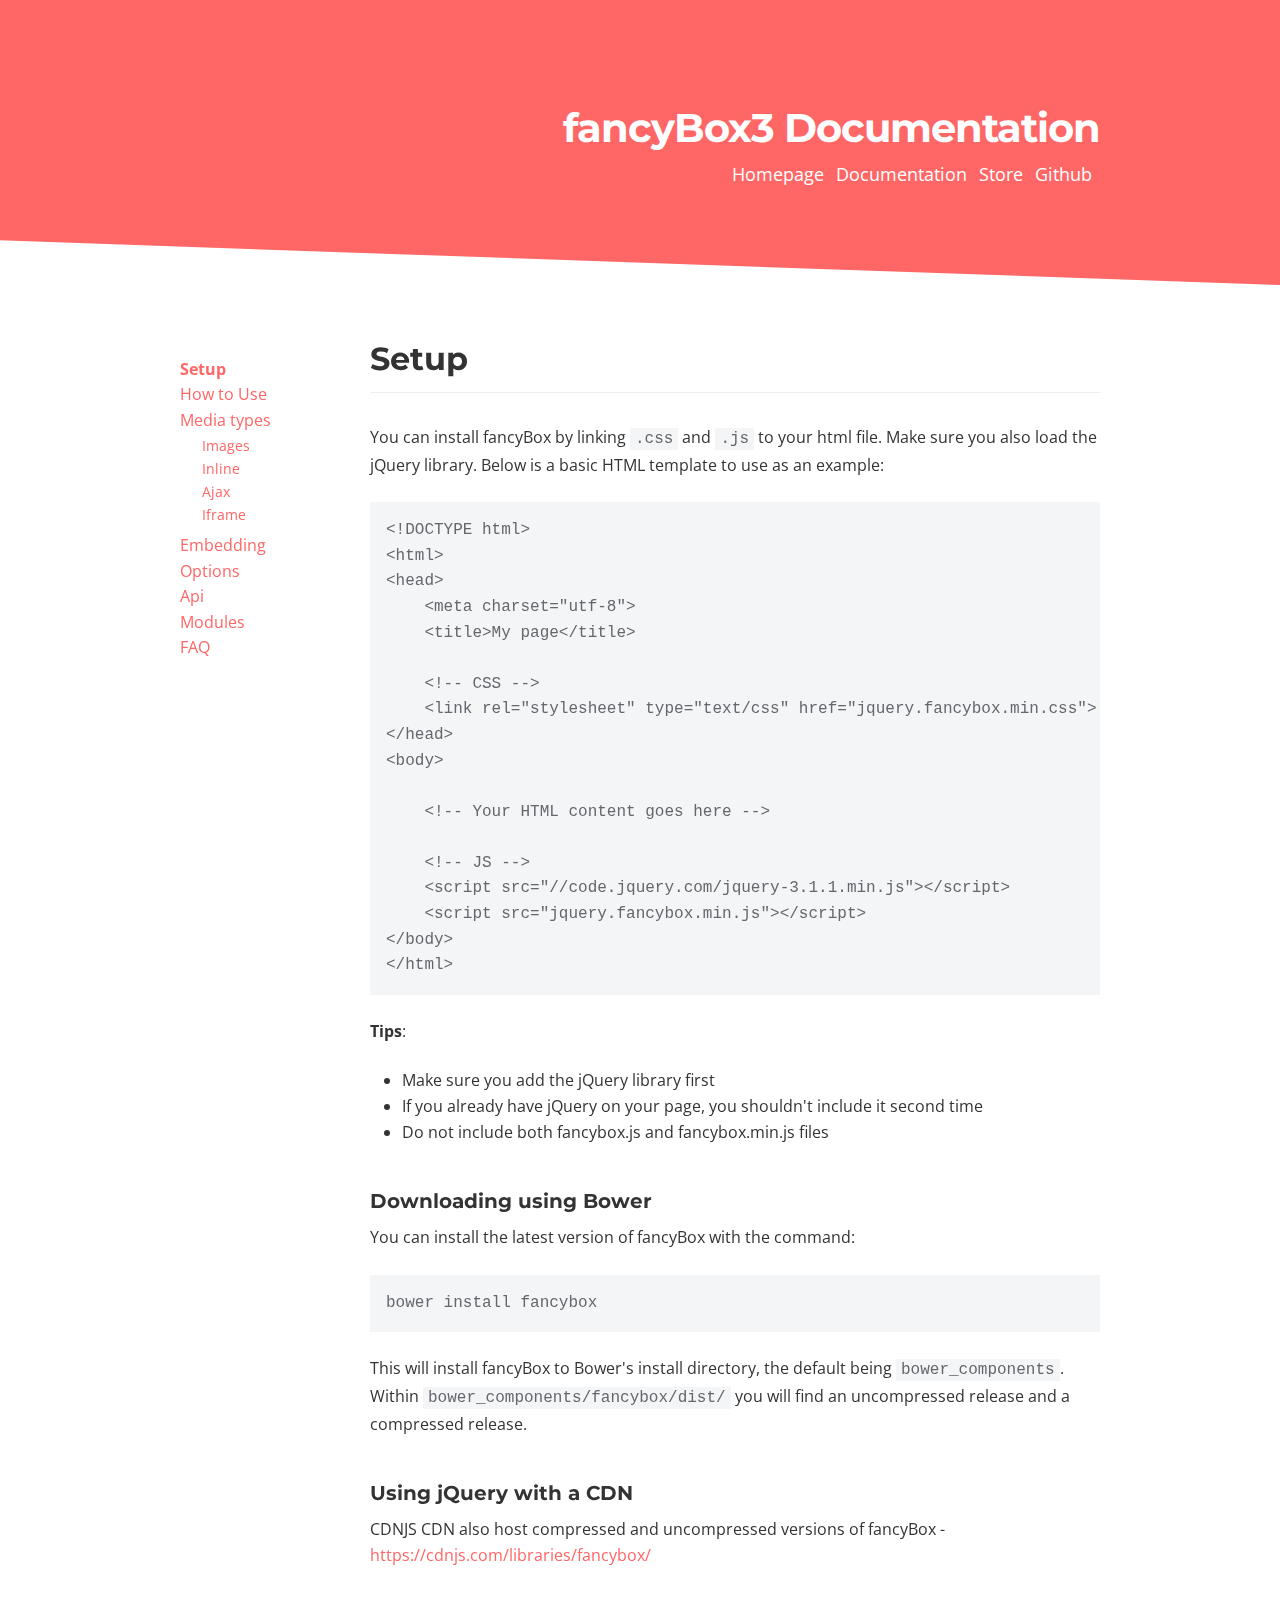
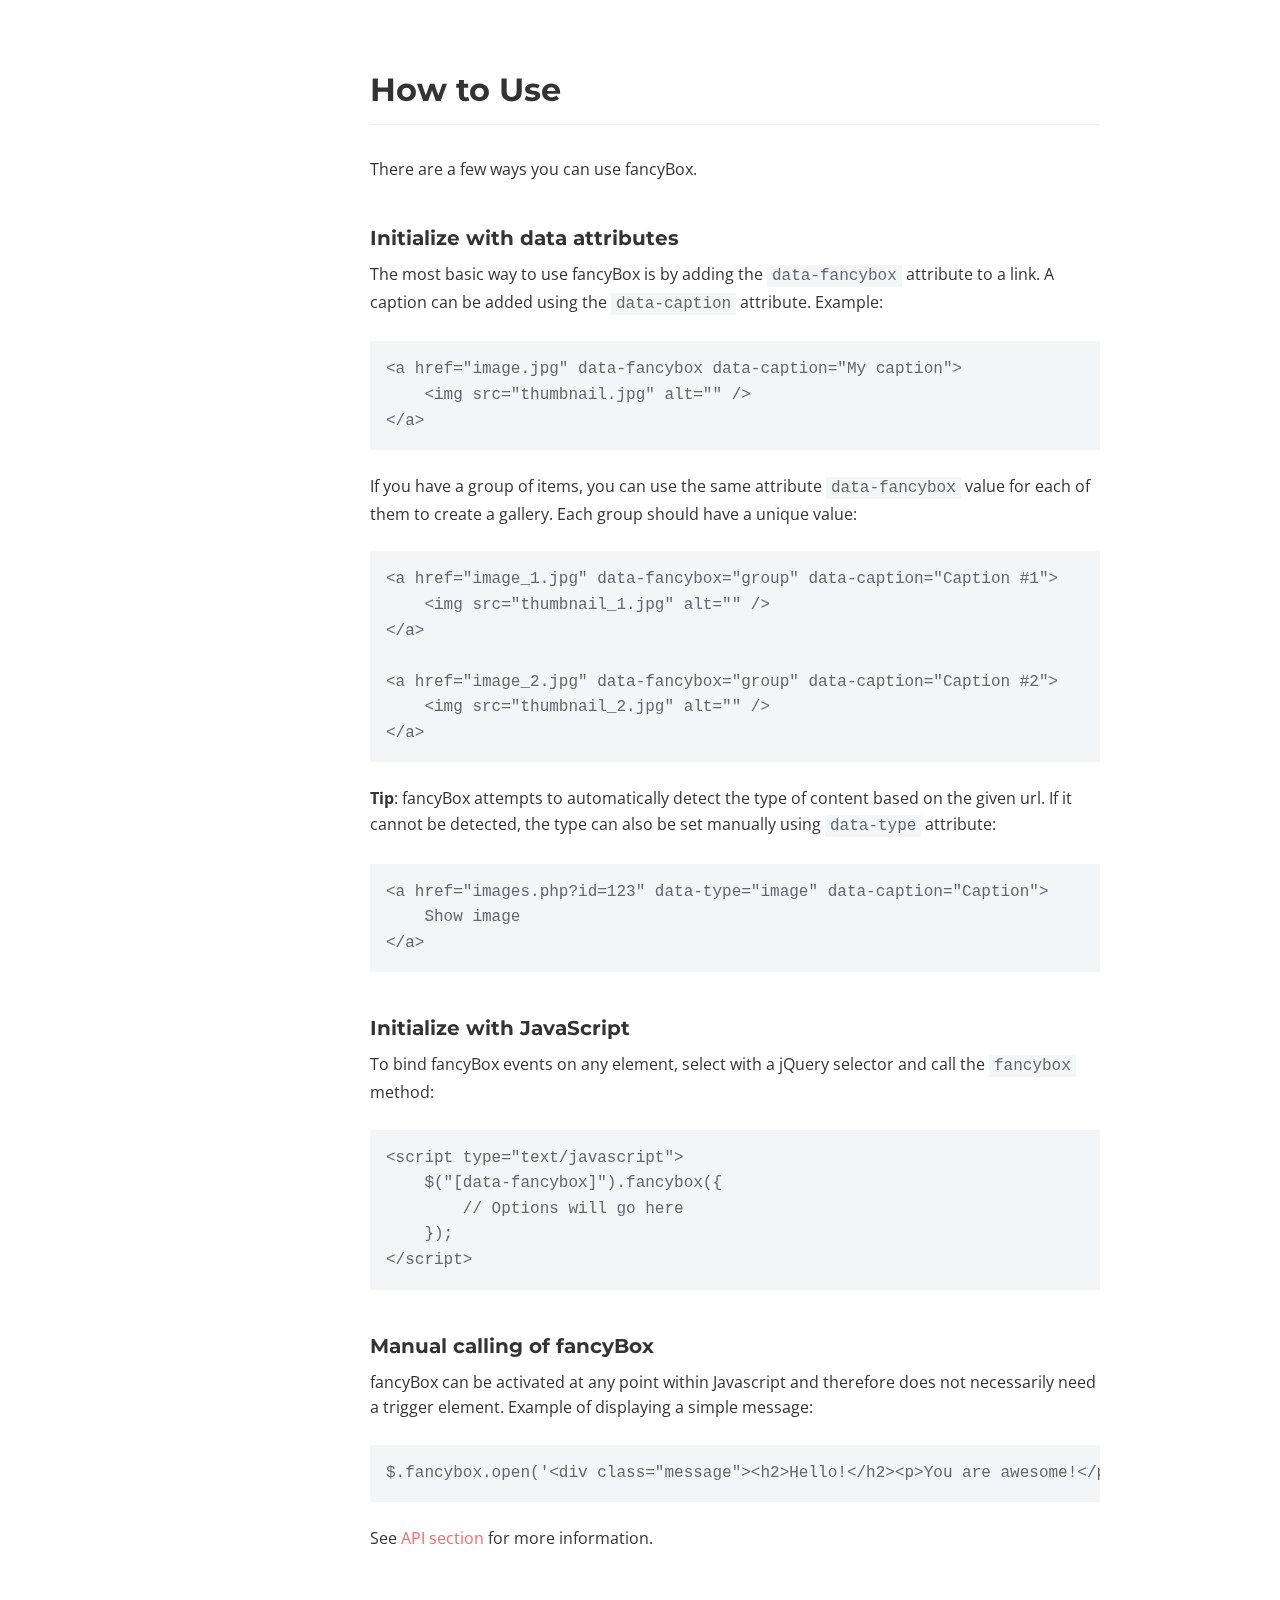
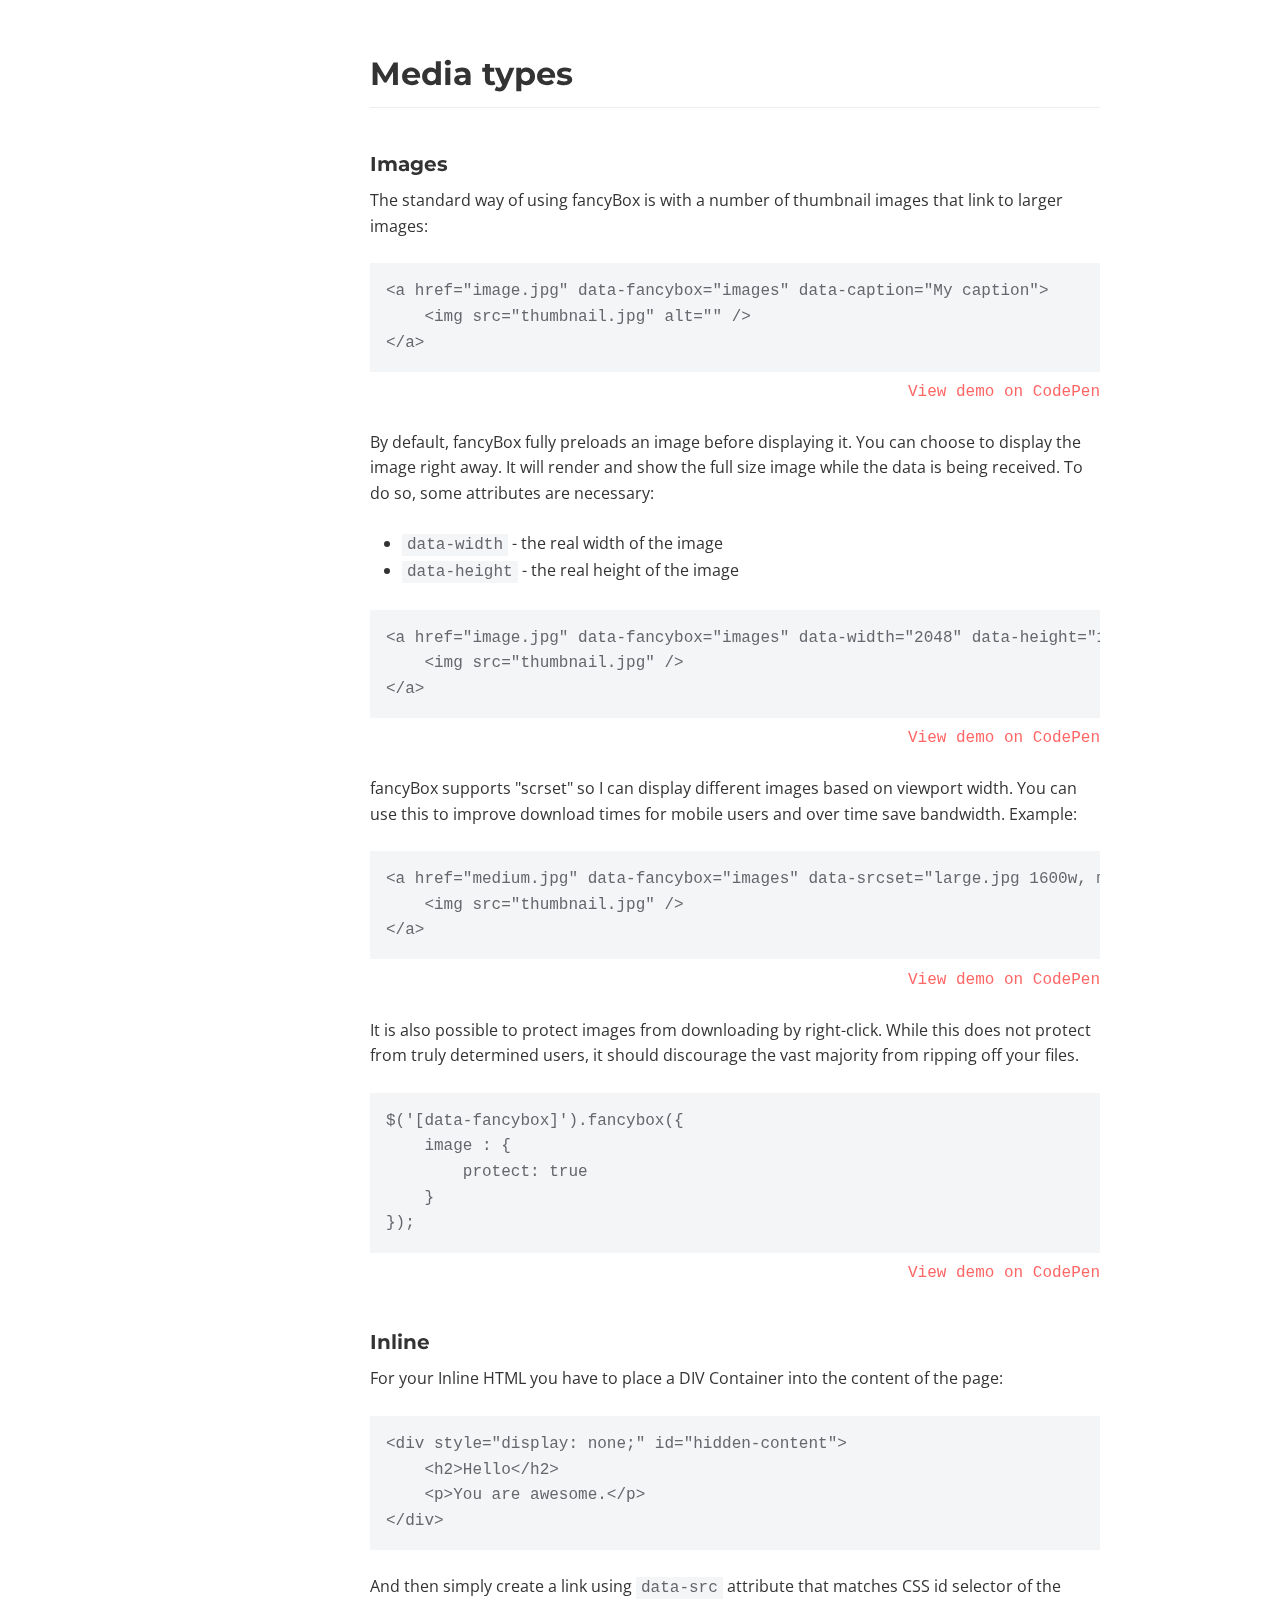
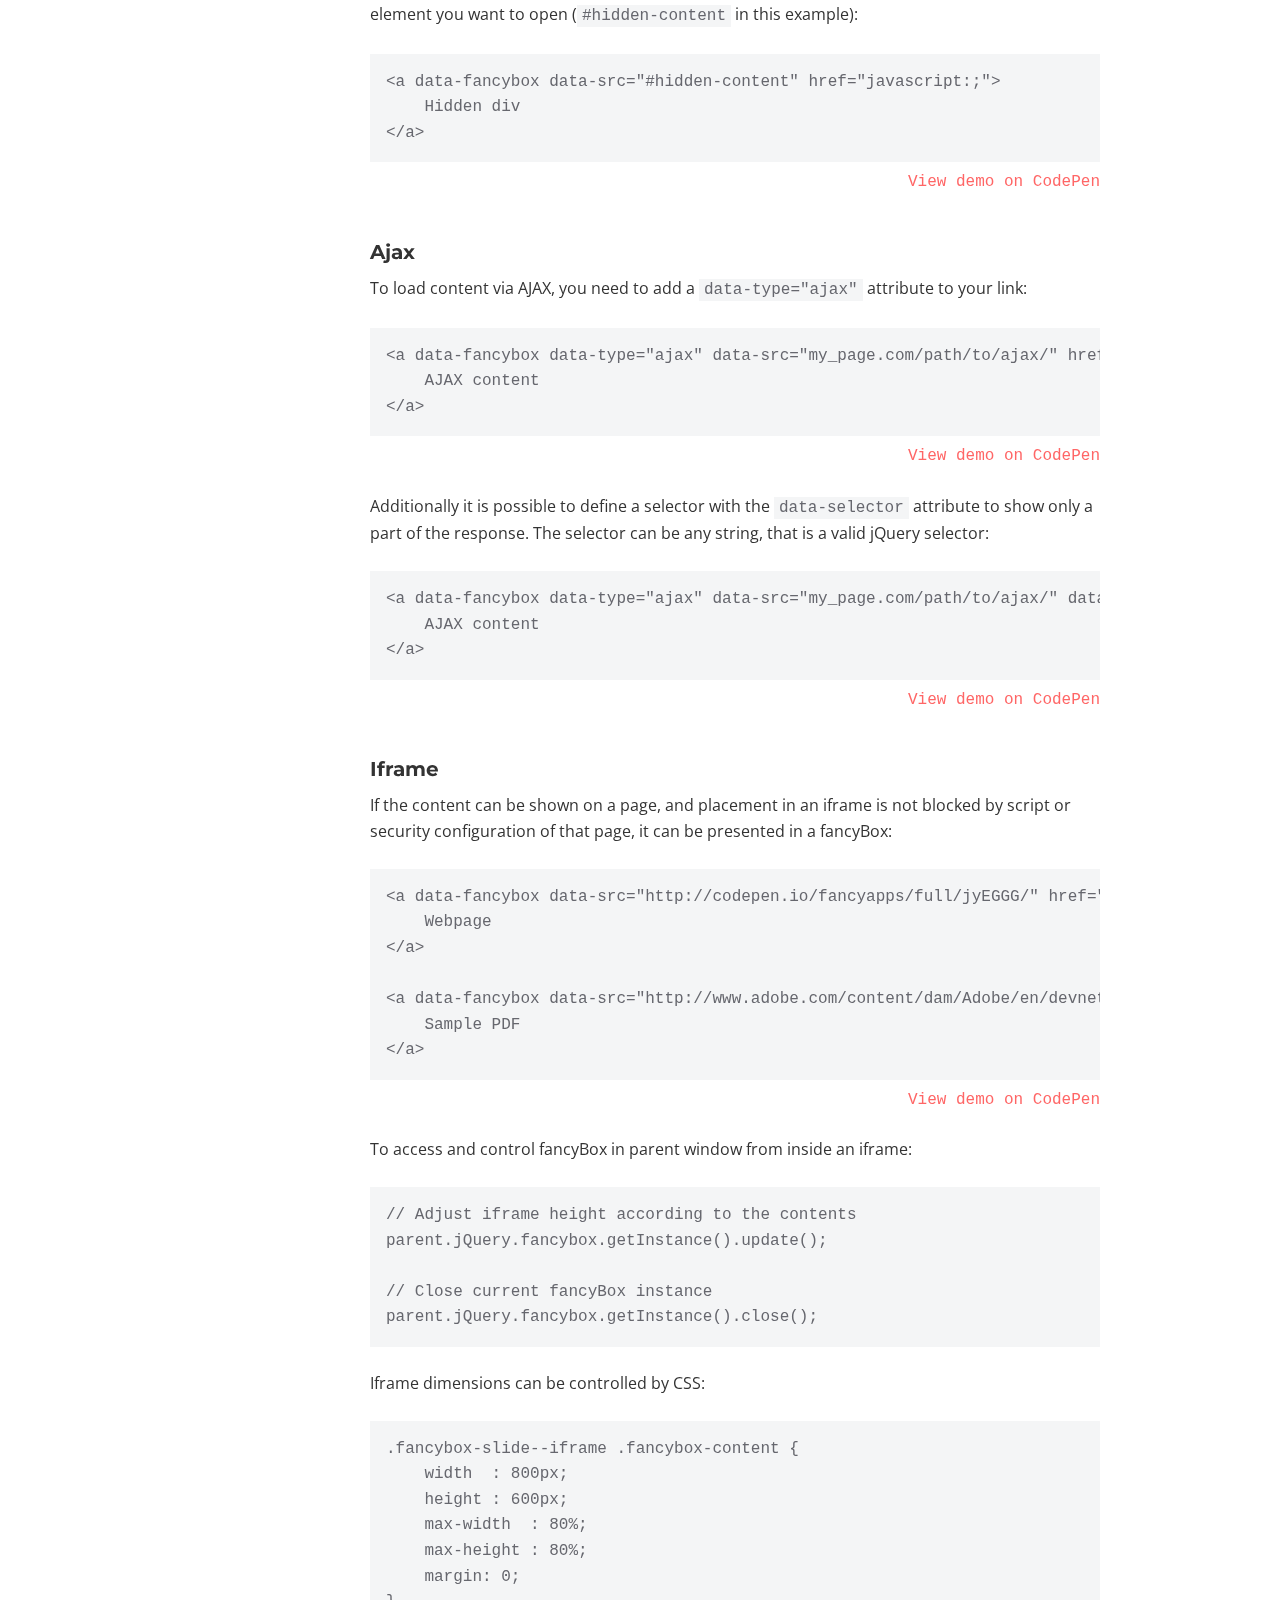
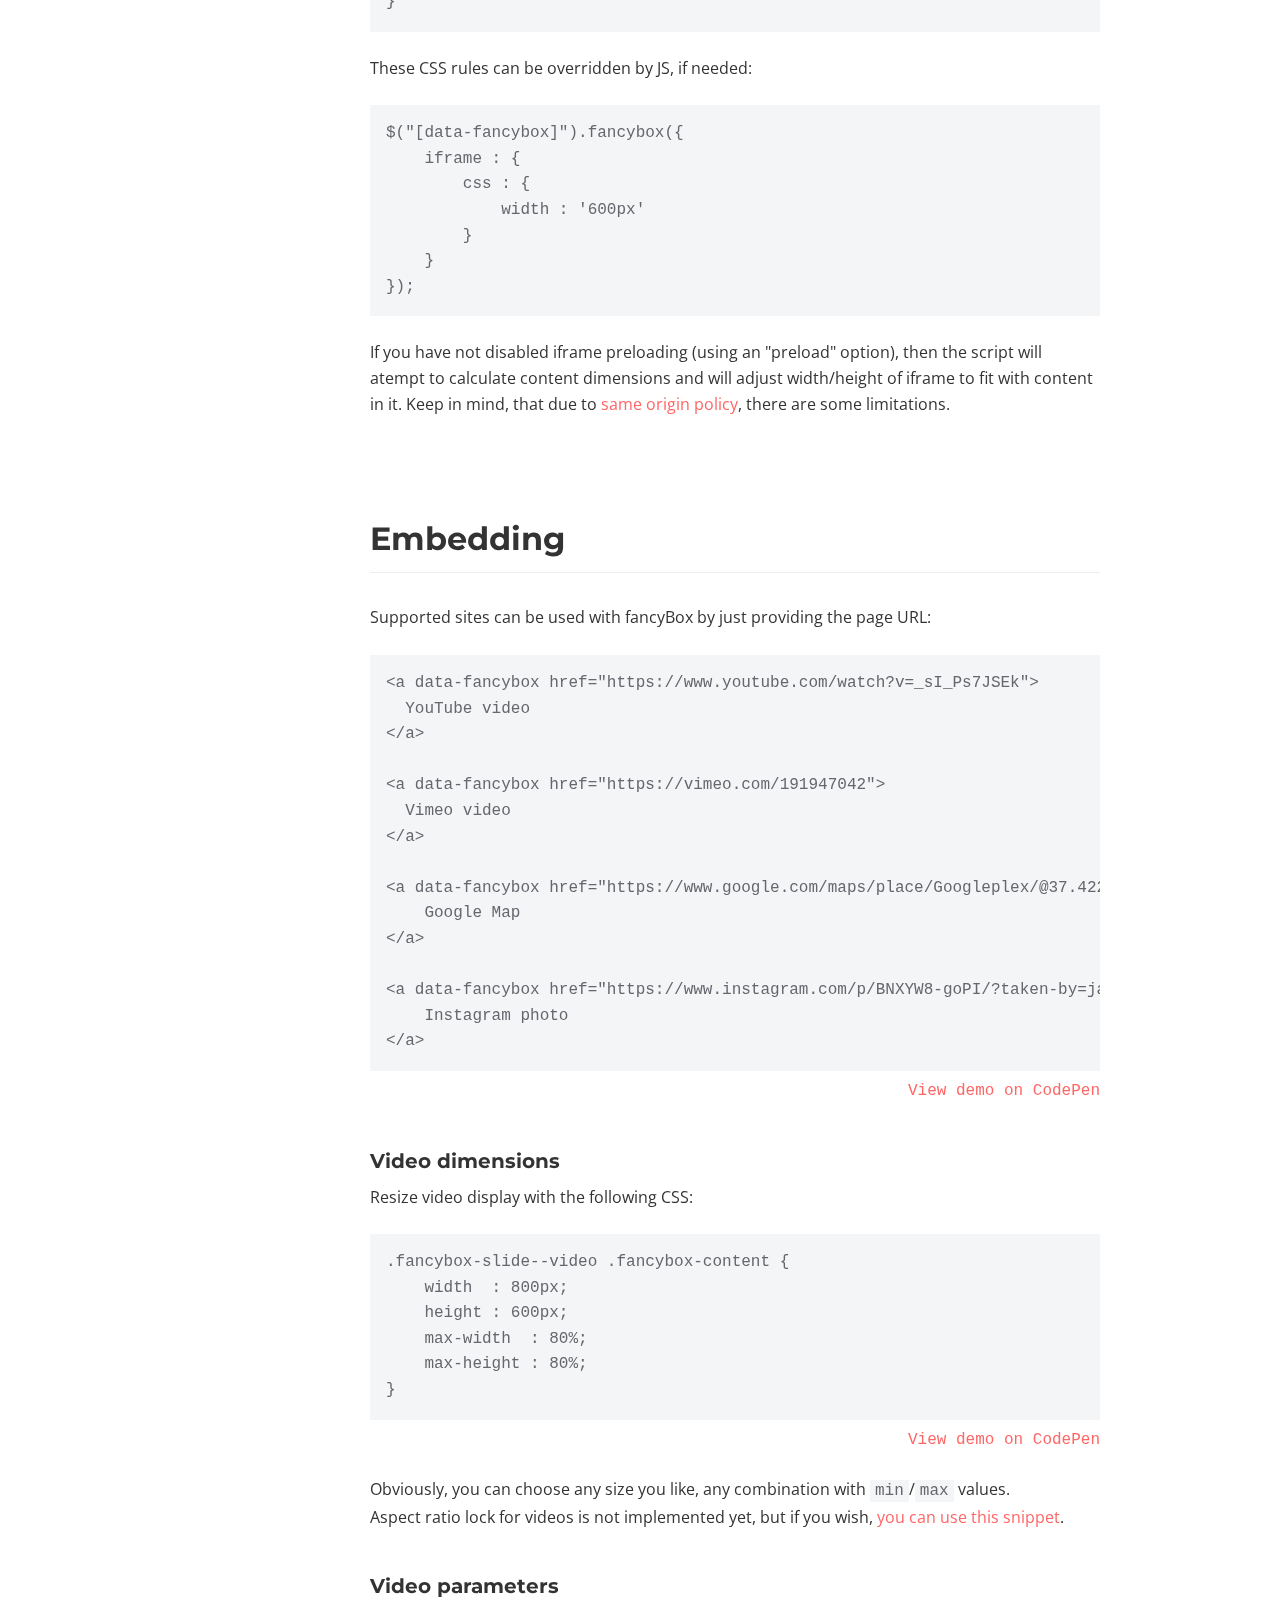
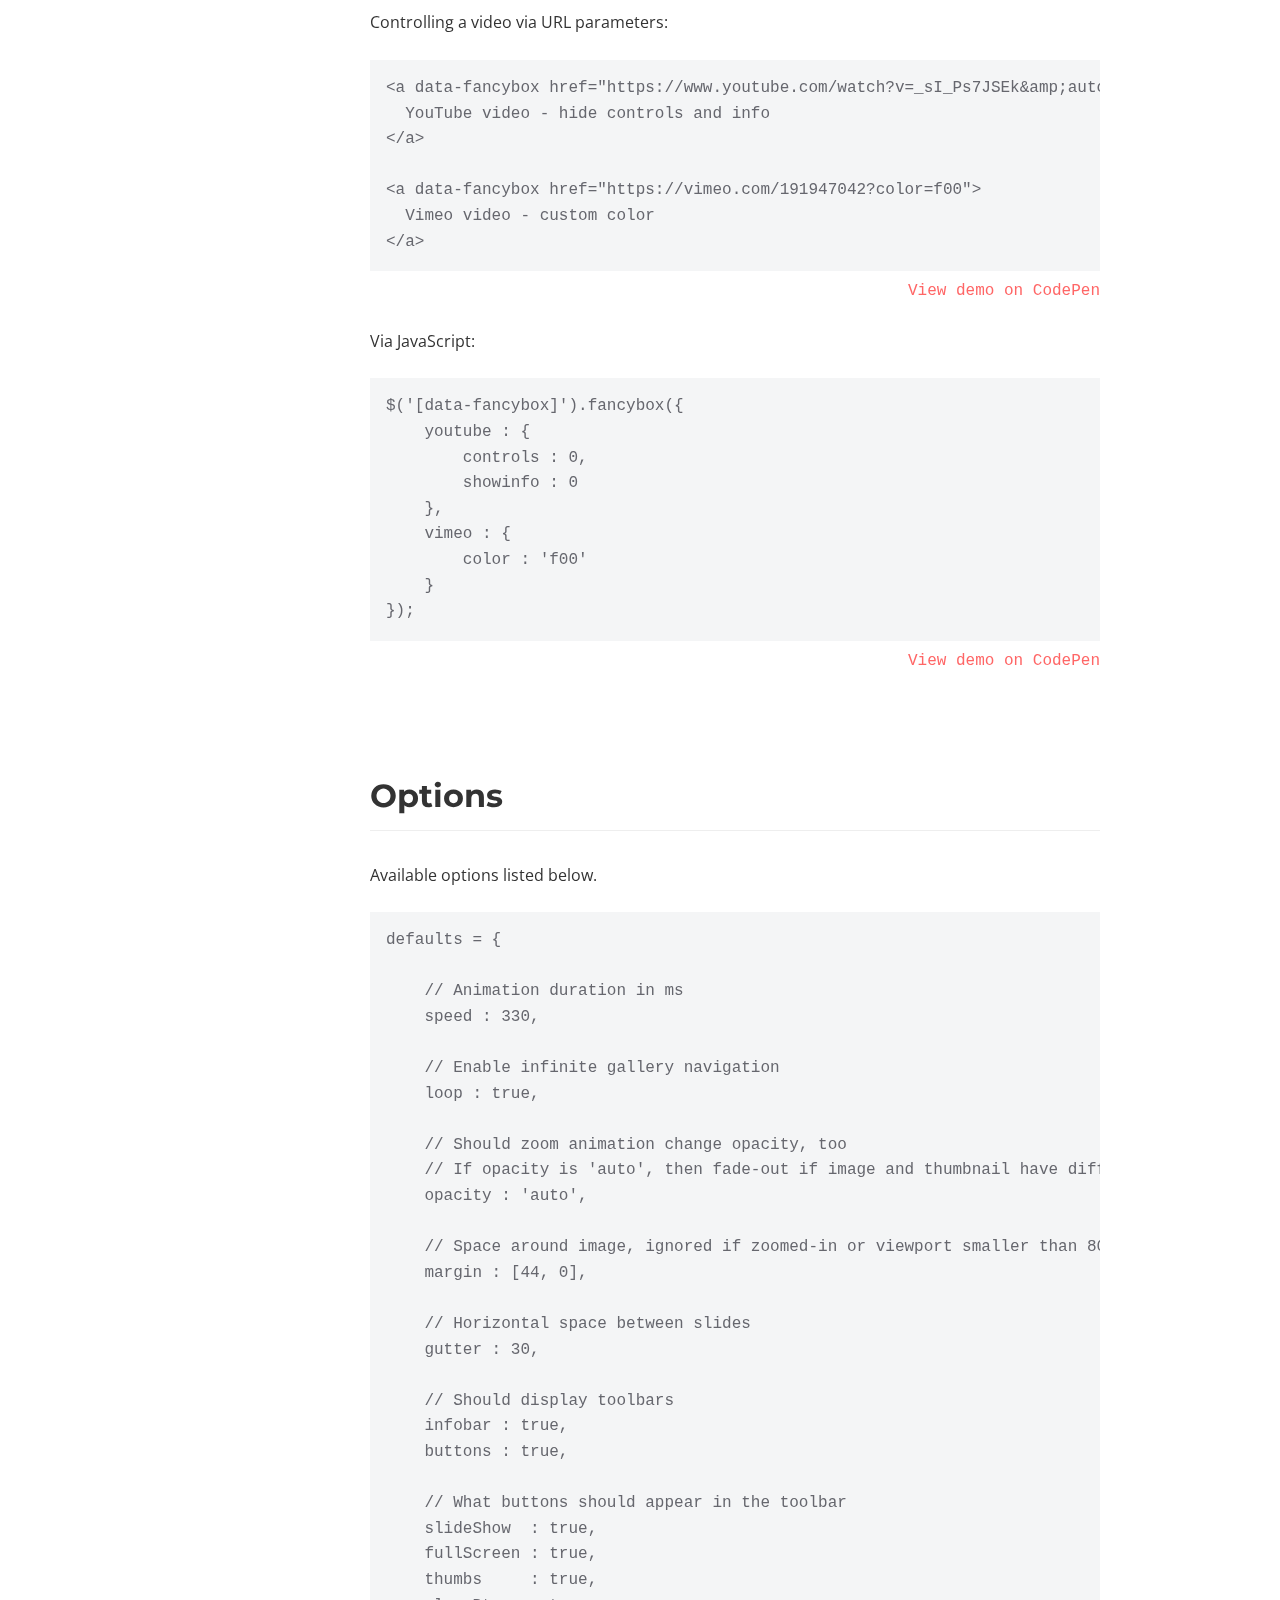
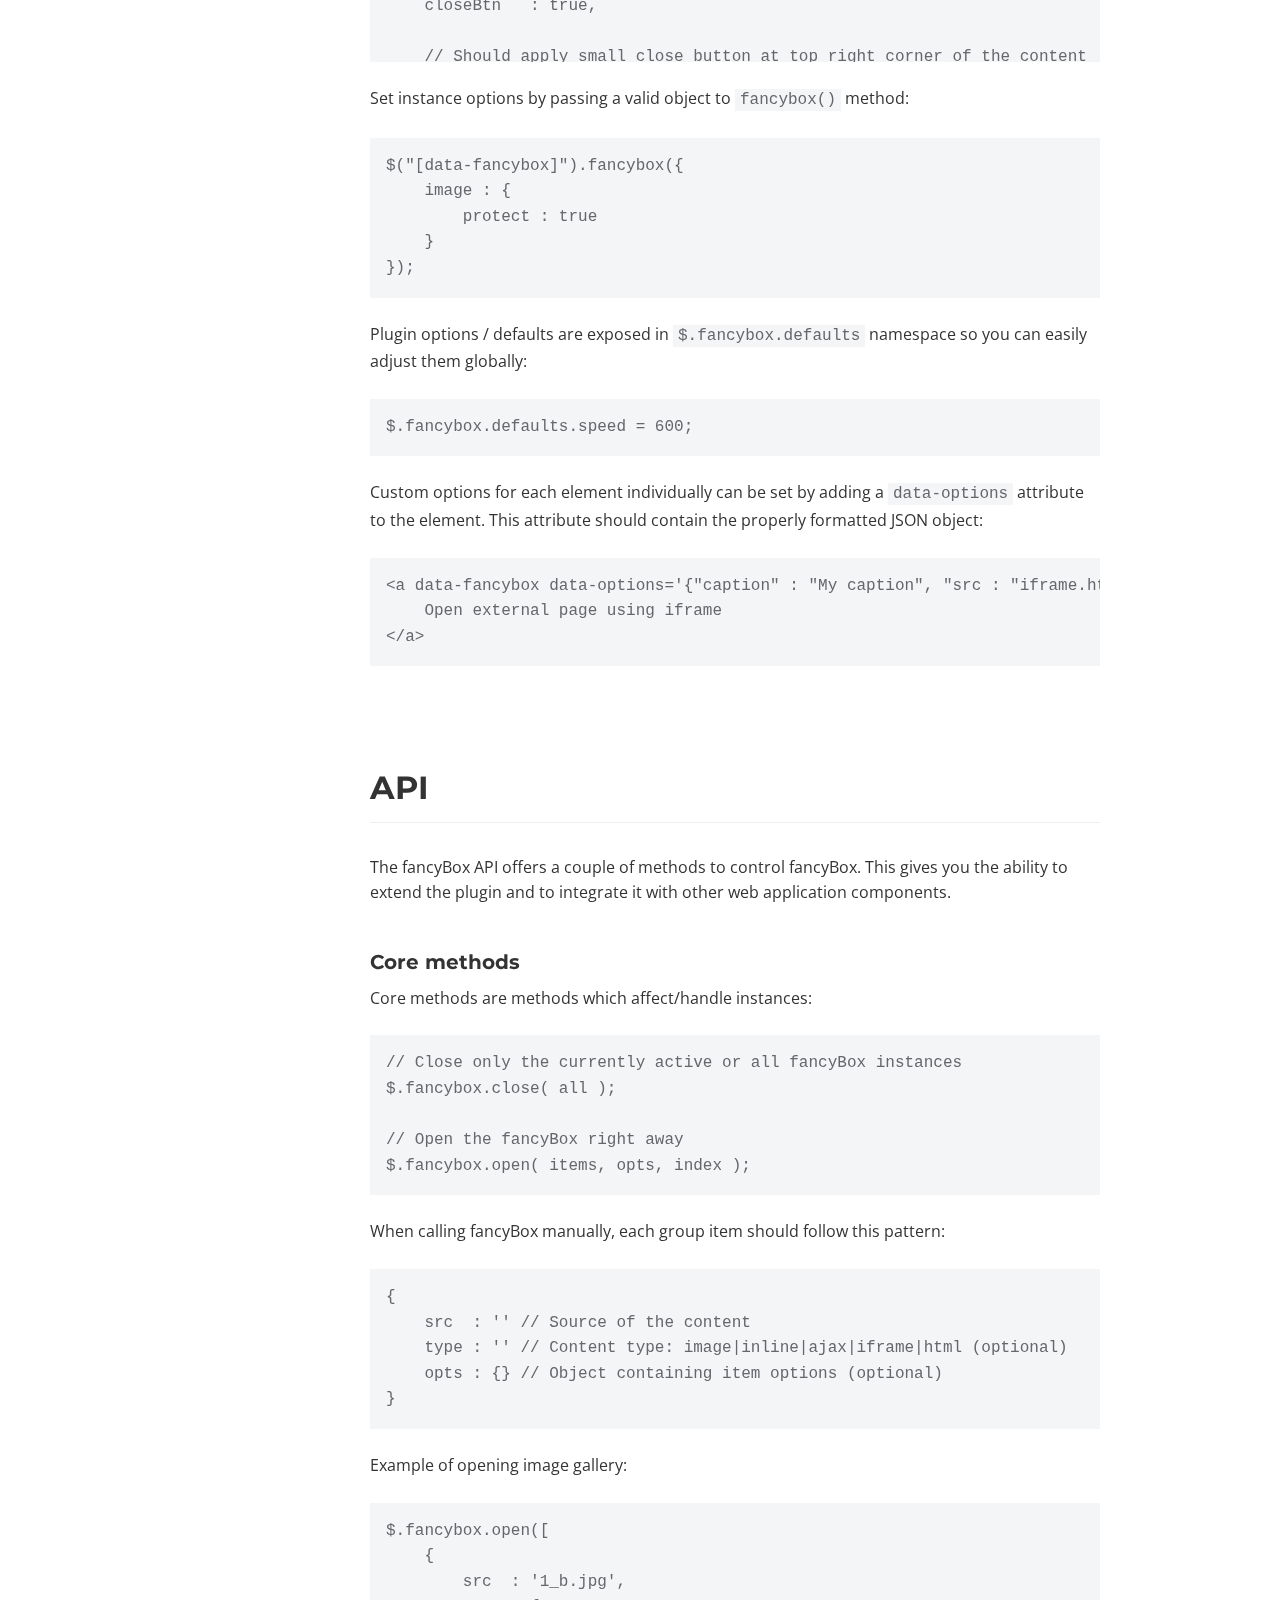
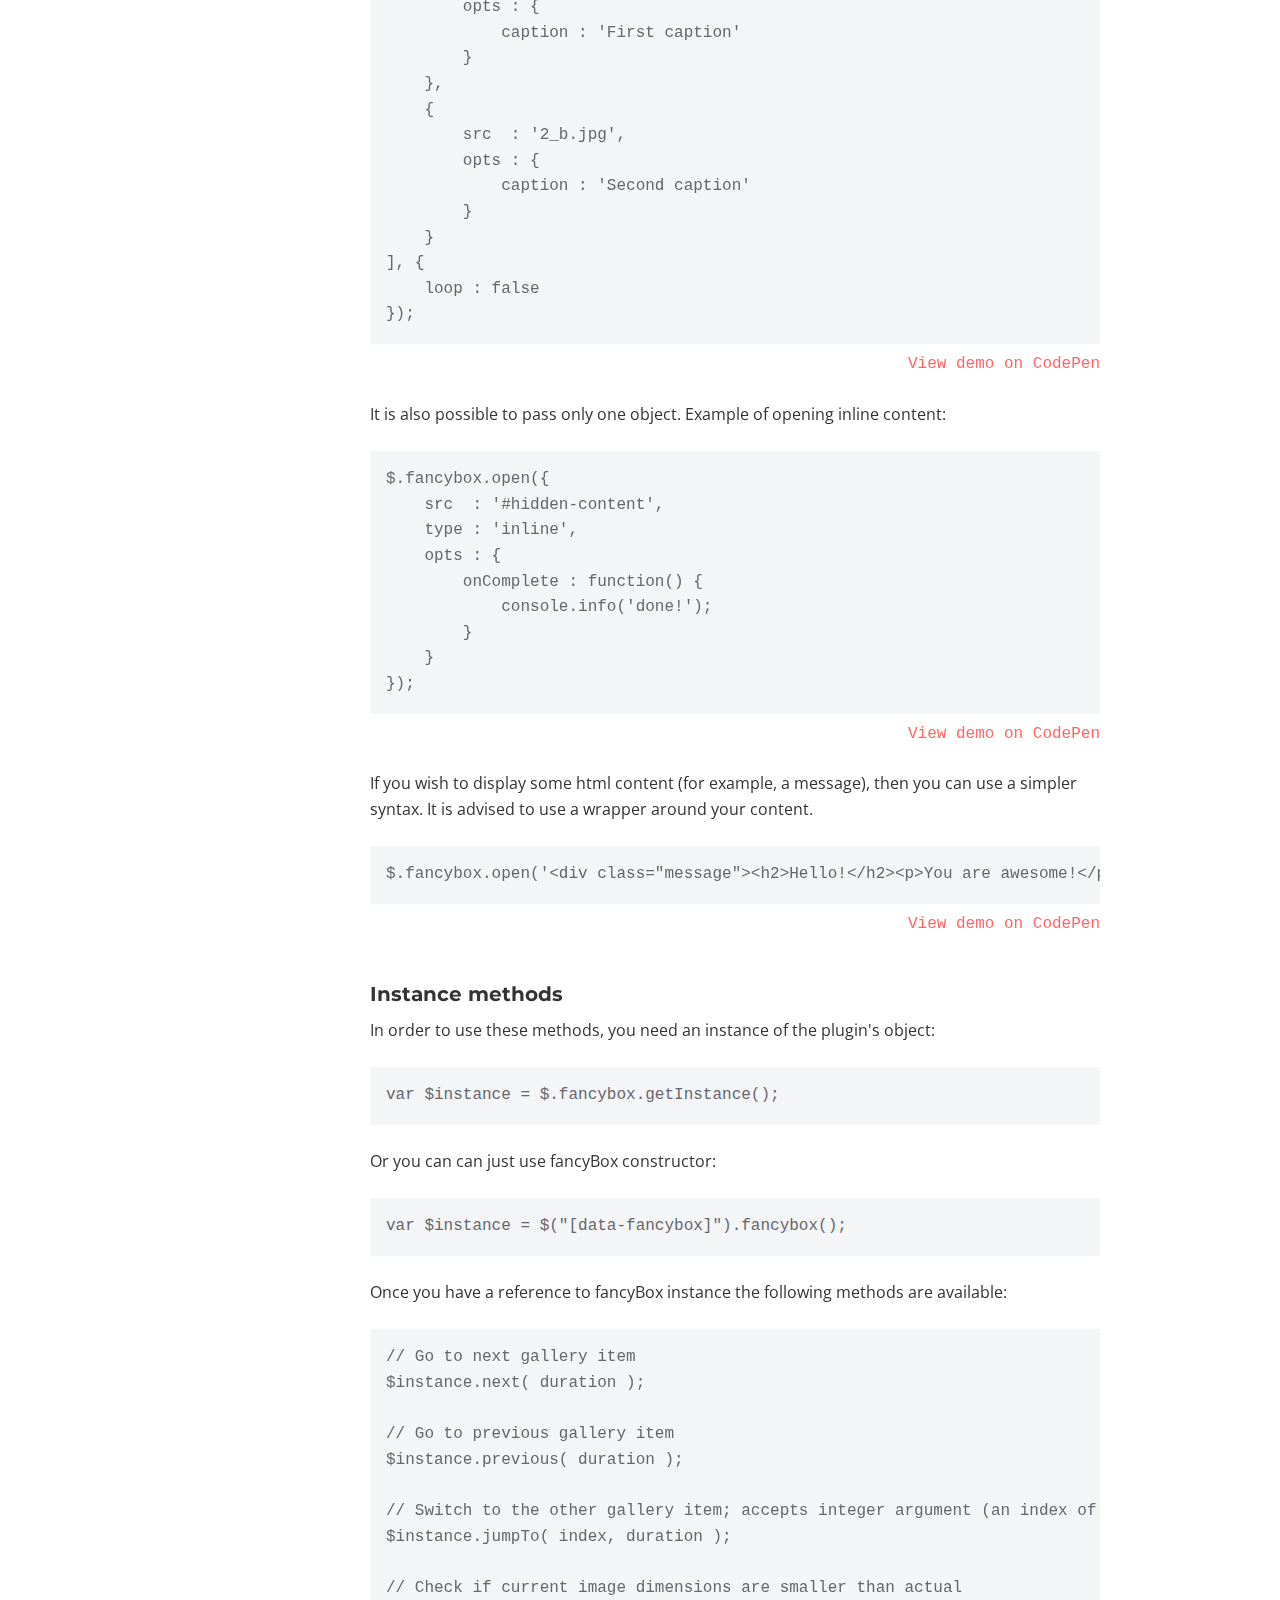
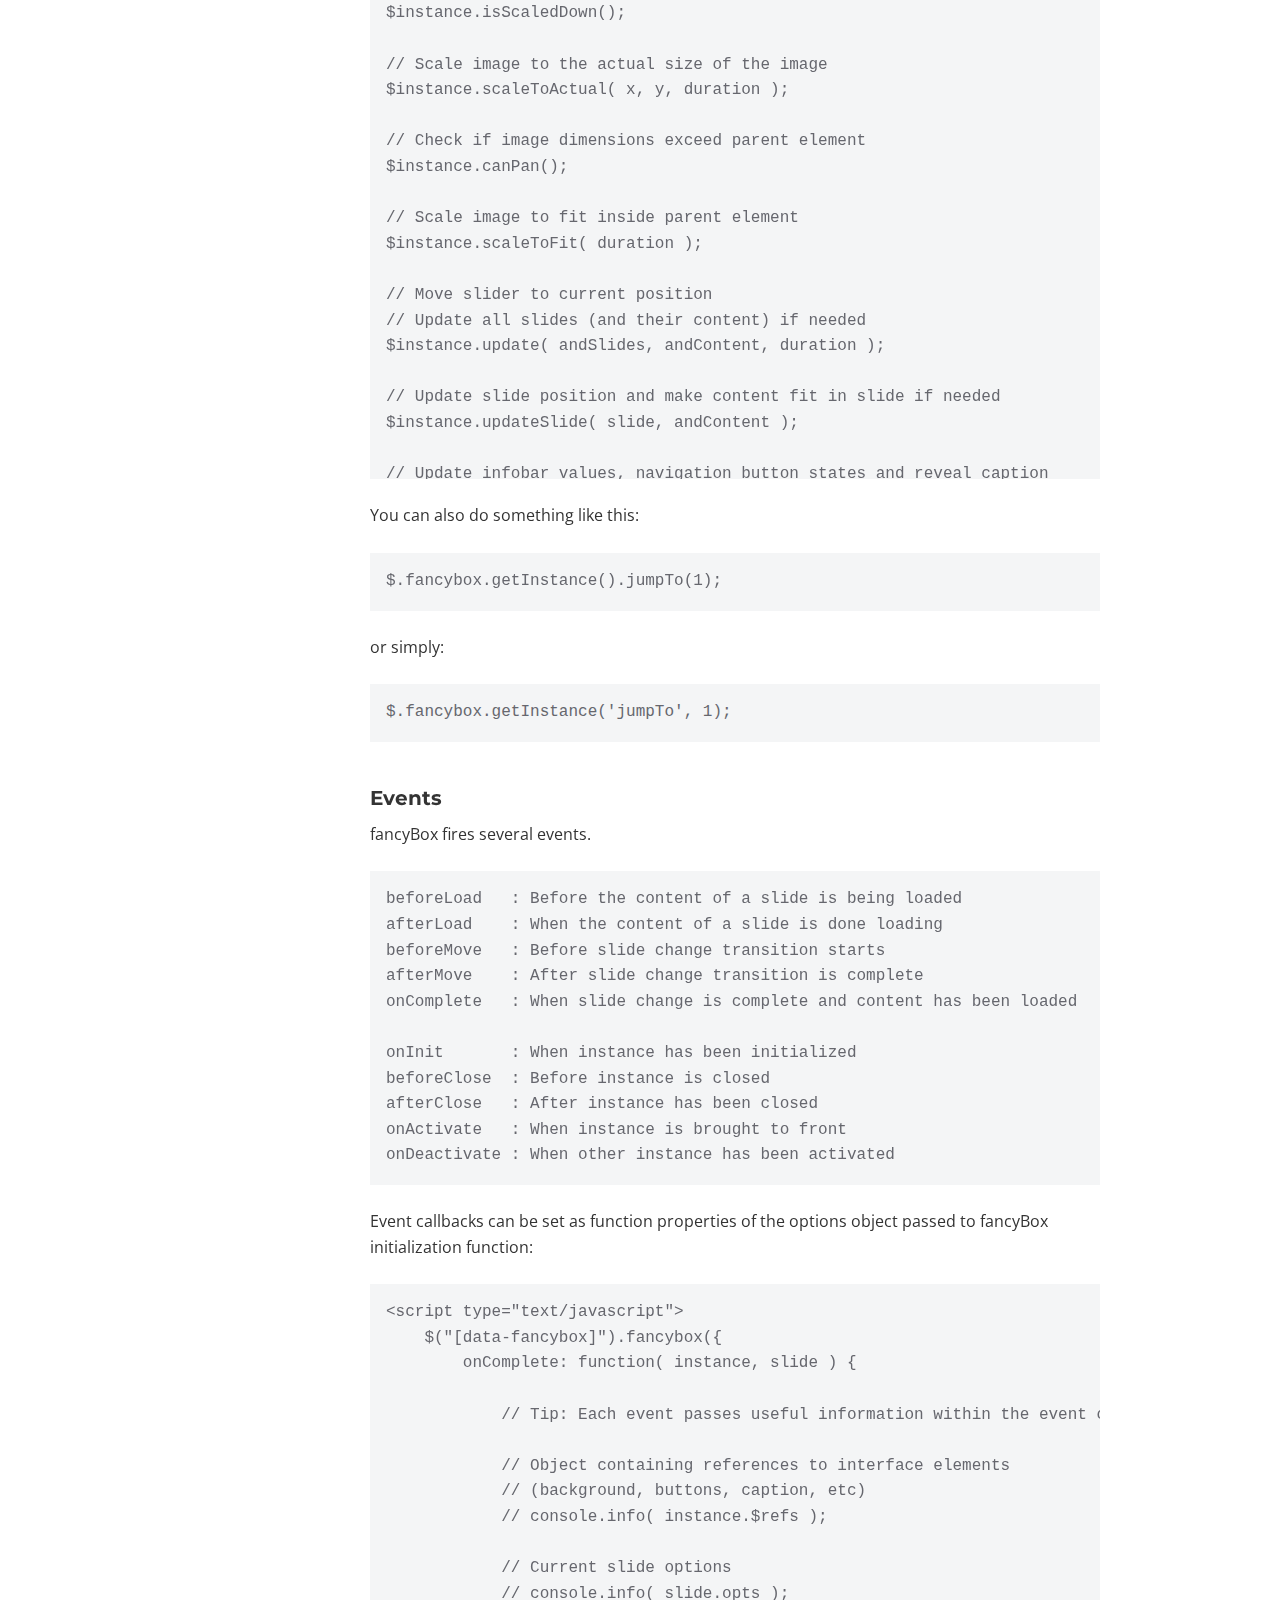
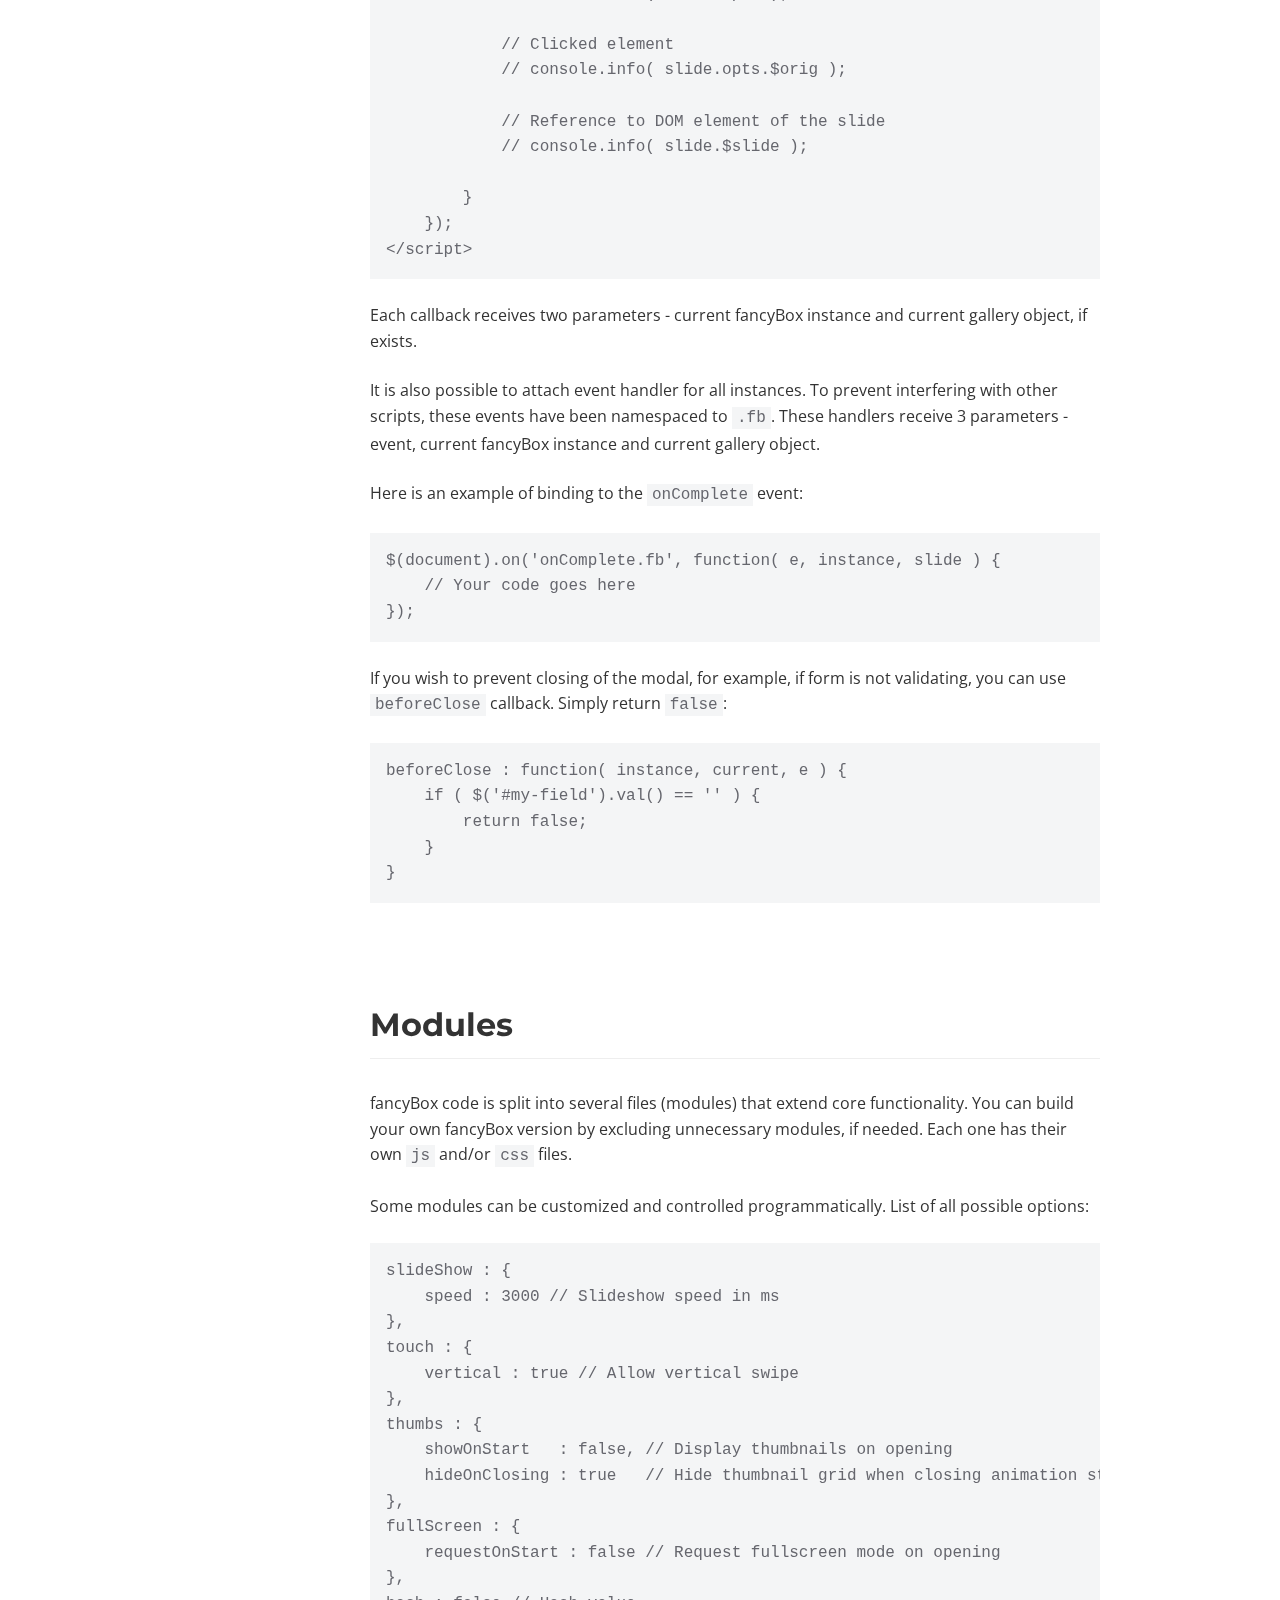
<file: vendor/fancybox/docs/index.html>
<!doctype html>
<html>
<head>
	<title>fancyBox - touch enabled, responsive and fully customizable lightbox script</title>

	<meta name="viewport" content="user-scalable=no, width=device-width, initial-scale=1.0, maximum-scale=1.0">
	<meta content="text/html;charset=utf-8" http-equiv="Content-Type">

	<link href="https://fonts.googleapis.com/css?family=Montserrat:400,700|Open+Sans:400,700" rel="stylesheet" />

	<script src="//code.jquery.com/jquery-3.1.1.min.js"></script>

	<style>
		/* Reset */

		html, body, div, span, applet, object, iframe, h1, h2, h3, h4, h5, h6, p, blockquote, pre, a, abbr, acronym, address, big, cite, code, del, dfn, em, img, ins, kbd, q, s, samp, small, strike, strong, sub, sup, tt, var, b, u, i, center, dl, dt, dd, ol, ul, li, fieldset, form, label, legend, table, caption, tbody, tfoot, thead, tr, th, td, article, aside, canvas, details, embed, figure, figcaption, footer, header, hgroup, menu, nav, output, ruby, section, summary, time, mark, audio, video {
			margin: 0;
			padding: 0;
			border: 0;
			font-size: 100%;
			font: inherit;
			vertical-align: baseline;
		}

		html {
		 	box-sizing: border-box;
		}

		*, *:before, *:after {
		 	box-sizing: inherit;
		}

		article, aside, details, figcaption, figure, footer, header, hgroup, menu, nav, section {
			display: block;
		}

		table {
			border-collapse: collapse;
			border-spacing: 0;
		}

		/* Common styling */

		body {
			-webkit-text-size-adjust: none;
			font-family: 'Open Sans', 'Helvetica Neue', Helvetica, Arial, sans-serif;
			font-size: 16px;
			line-height: 1.6;
			color: #333;
		}

		h1, h2, h3 {
			font-family: 'Montserrat', 'Helvetica Neue', Helvetica, Arial, sans-serif;
			font-weight: 700;
			color: #333;
		}

		a {
			color: #FF6666;
			text-decoration: none;
		}

		a:hover {
			text-decoration: underline;
		}

		a.active {
			font-weight: bold;
		}

		h1, h2, h3 {
		    font-family: 'Montserrat', sans-serif;
		    font-weight: 700;
		    color: #333;
		}

		h1 {
			font-size: 2.5em;
			font-weight: bold;
			letter-spacing: -1px;
		}

		h1 a:hover {
			text-decoration: none;
		}

		h2 {
			margin: 3em 0 1em 0;
			padding-bottom: 0.25em;
			font-size: 2em;
			border-bottom: 1px solid #eee;
		}

		h2:first-of-type {
			margin-top: 0;
		}

		h3 {
			margin-top: 2em;
			font-size: 1.25em;
		}

		b {
			font-weight: 700;
		}

		p {
			margin: 0.5em 0 1.5em 0;
		}

		p:last-child {
			margin-bottom: 0;
		}

		ul {
		    padding-left: 2em;
		    margin: 0.5em 0 1.5em 0;
		}

		pre, code, .demo {
			font-family: Consolas,"Liberation Mono",Courier,monospace;
		}

		pre, code {
			background: #F4F5F6;
			color: #66676E;
		}

		pre {
			padding: 1em;
			margin-bottom: 1.5em;
			overflow: auto;
			max-height: calc(100vh - 150px);
			-moz-tab-size: 4;
			tab-size: 4;
		}

		code {
			padding: 2px 5px;
		}

		pre code {
			padding: 0;
		}

		.demo {
			margin-top: -1em;
			text-align: right;
		}


		/* Layout */

		header {
			position: relative;
			padding: 6em 0 6em 0;
			margin-bottom: 3em;
			background: #FF6666;
			color: #fff;
			text-align: right;
		}

		header:before {
			content: '';
			position: absolute;
			left: 0;
			right: 0;
			top: 100%;
			height: 500px;
			background: #fff;
			-webkit-transform-origin: right;
			    -ms-transform-origin: right;
			       transform-origin: right;
			-webkit-transform: skewY(2deg);
			    -ms-transform: skewY(2deg);
			        transform: skewY(2deg);
		}

		.content {
			position: relative;
			max-width: 1020px;
			margin: 0 auto;
			padding: 0 50px;
		}

		section .content {
			padding-left: 240px;
		}

		footer .content {
			padding: 6em 50px 3em 240px;
		}

		aside {
			position: absolute;
			top: 0;
			left : 50px;
			width: 200px;
		}

		/* Header */

		header h1, header h1 a {
			color: #fff;
		}

		header ul {
			margin: 0;
			padding: 0;
			list-style: none;
		}

		header ul li {
			display: inline-block;
			margin-right: 0.5em;
		}

		header ul li a {
			font-size: 1.125em;
			color: #fff;
		}

		/* Sidebar */

		aside ul {
			position: relative;;
			top: 0;
			list-style: none;
			padding: 1.5em 0;
			margin: 0;
		}

		aside ul ul {
			padding: 0 0 0.5em 1.5em;
			font-size: 90%;
		}

		@media all and (max-width: 800px) {

			aside {
				position: relative;
				left: 0;
			}

			.content {
				padding: 0 25px;
			}

			section .content,
			footer .content {
				padding-left: 25px;
			}

		}

	</style>
</head>
<body>

	<header>
		<div class="content">
			<h1><a href="http://fancyapps.com/fancybox/3/">fancyBox3</a> Documentation</h1>

			<ul>
				<li><a href="http://fancyapps.com/fancybox/3/">Homepage</a></li>
				<li><a href="http://fancyapps.com/fancybox/3/docs/">Documentation</a></li>
				<li><a href="http://fancyapps.com/store/">Store</a></li>
				<li><a href="https://github.com/fancyapps/fancybox">Github</a></li>
			</ul>
		</div>
	</header>

	<section>
		<div class="content">

			<aside>
				<ul class="sticky">
					<li><a href="#setup">Setup</a></li>
					<li><a href="#usage">How to Use</a></li>
					<li>
						<a href="#media_types">Media types</a>

						<ul>
							<li><a href="#images">Images</a></li>
							<li><a href="#inline">Inline</a></li>
							<li><a href="#ajax">Ajax</a></li>
							<li><a href="#iframe">Iframe</a></li>
						</ul>
					</li>
					<li><a href="#embedding">Embedding</a></li>
					<li><a href="#options">Options</a></li>
					<li><a href="#api">Api</a></li>
					<li><a href="#modules">Modules</a></li>
					<li><a href="#faq">FAQ</a></li>
				</ul>
			</aside>

<!--

	Setup
	=====

-->
			<h2 id="setup">Setup</h2>

			<p>
				You can install fancyBox by linking <code>.css</code> and <code>.js</code> to your html file.

				Make sure you also load the jQuery library.
				Below is a basic HTML template to use as an example:
			</p>

			<pre>&lt;!DOCTYPE html&gt;
&lt;html&gt;
&lt;head&gt;
	&lt;meta charset=&quot;utf-8&quot;&gt;
	&lt;title&gt;My page&lt;/title&gt;

	&lt;!-- CSS --&gt;
	&lt;link rel=&quot;stylesheet&quot; type=&quot;text/css&quot; href=&quot;jquery.fancybox.min.css&quot;&gt;
&lt;/head&gt;
&lt;body&gt;

	&lt;!-- Your HTML content goes here --&gt;

	&lt;!-- JS --&gt;
	&lt;script src=&quot;//code.jquery.com/jquery-3.1.1.min.js&quot;&gt;&lt;/script&gt;
	&lt;script src=&quot;jquery.fancybox.min.js&quot;&gt;&lt;/script&gt;
&lt;/body&gt;
&lt;/html&gt;
</pre>

			<p><b>Tips</b>:</p>

			<ul>
				<li>Make sure you add the jQuery library first</li>
				<li>If you already have jQuery on your page, you shouldn't include it second time</li>
				<li>Do not include both fancybox.js and fancybox.min.js files</li>
			</ul>

			<h3>Downloading using Bower</h3>

			<p>
				You can install the latest version of fancyBox with the command:
			</p>


			<pre><code>bower install fancybox</code></pre>

			<p>
				This will install fancyBox to Bower's install directory, the default being <code>bower_components</code>. <br />
				Within <code>bower_components/fancybox/dist/</code> you will find an uncompressed release and a compressed release.
			</p>

			<h3>Using jQuery with a CDN</h3>
			
			<p>
				CDNJS CDN also host compressed and uncompressed versions of fancyBox - <br />
				<a href="https://cdnjs.com/libraries/fancybox/" target="_blank">https://cdnjs.com/libraries/fancybox/</a>

			</p>
<!--

	How To Use
	==========

-->
			<h2 id="usage">How to Use</h2>

			<p>
				There are a few ways you can use fancyBox.
			</p>


			<h3>Initialize with data attributes</h3>

			<p>
				The most basic way to use fancyBox is by adding the <code>data-fancybox</code> attribute to a link.
				A caption can be added using the <code>data-caption</code> attribute. Example:
			</p>

			<pre>&lt;a href="image.jpg" data-fancybox data-caption="My caption"&gt;
	&lt;img src="thumbnail.jpg" alt="" /&gt;
&lt;/a&gt;</pre>

			<p>
				If you have a group of items, you can use the same attribute <code>data-fancybox</code> value for each of them to create a gallery.
				Each group should have a unique value:
			</p>

			<pre>&lt;a href="image_1.jpg" data-fancybox="group" data-caption="Caption #1"&gt;
	&lt;img src="thumbnail_1.jpg" alt="" /&gt;
&lt;/a&gt;

&lt;a href="image_2.jpg" data-fancybox="group" data-caption="Caption #2"&gt;
	&lt;img src="thumbnail_2.jpg" alt="" /&gt;
&lt;/a&gt;
</pre>

			<p>
				<b>Tip</b>:

				fancyBox attempts to automatically detect the type of content based on the given url.

				If it cannot be detected, the type can also be set manually using <code>data-type</code> attribute:

				<pre>&lt;a href="images.php?id=123" data-type="image" data-caption="Caption"&gt;
	Show image
&lt;/a&gt;</pre>
			</p>



			<h3>Initialize with JavaScript</h3>

			<p>
				To bind fancyBox events on any element, select with a jQuery selector and call the <code>fancybox</code> method:
			</p>

			<pre><code>&lt;script type=&quot;text/javascript&quot;&gt;
	$(&quot;[data-fancybox]&quot;).fancybox({
		// Options will go here
	});
&lt;/script&gt;</code></pre>


			<h3>Manual calling of fancyBox</h3>

			<p>
				fancyBox can be activated at any point within Javascript and therefore does not necessarily need a trigger element.

				Example of displaying a simple message:
			</p>

			<pre><code>$.fancybox.open('&lt;div class=&quot;message&quot;&gt;&lt;h2&gt;Hello!&lt;/h2&gt;&lt;p&gt;You are awesome!&lt;/p&gt;&lt;/div&gt;');</code></pre>

			<p>
				See <a href="#api">API section</a> for more information.
			</p>

<!--

	Examples
	=========

-->
			<h2 id="media_types">Media types</h2>


			<h3 id="images">Images</h3>

			<p>
				The standard way of using fancyBox is with a number of thumbnail images that link to larger images:
			</p>

			<pre><code>&lt;a href="image.jpg" data-fancybox="images" data-caption="My caption"&gt;
	&lt;img src="thumbnail.jpg" alt="" /&gt;
&lt;/a&gt;</code></pre>

			<p class="demo">
				<a href="http://codepen.io/fancyapps/pen/jyEGGG/?editors=1000" target="_blank">View demo on CodePen</a>
			</p>

			<p>
				By default, fancyBox fully preloads an image before displaying it.
				You can choose to display the image right away.
				It will render and show the full size image while the data is being received.
				To do so, some attributes are necessary:
			</p>

			<ul>
				<li><code>data-width</code>  - the real width of the image</li>
				<li><code>data-height</code> - the real height of the image</li>
			</ul>

			<pre><code>&lt;a href=&quot;image.jpg&quot; data-fancybox=&quot;images&quot; data-width=&quot;2048&quot; data-height=&quot;1365&quot;&gt;
    &lt;img src=&quot;thumbnail.jpg&quot; /&gt;
&lt;/a&gt;</code></pre>
			<p class="demo">
				<a href="http://codepen.io/fancyapps/pen/wgBrXd?editors=1000" target="_blank">View demo on CodePen</a>
			</p>

			<p>
				fancyBox supports "scrset" so I can display different images based on viewport width. You can use this to improve download times for mobile users and over time save bandwidth.
				Example:
			</p>

			<pre><code>&lt;a href=&quot;medium.jpg&quot; data-fancybox=&quot;images&quot; data-srcset=&quot;large.jpg 1600w, medium.jpg 1200w, small.jpg 640w&quot;&gt;
	&lt;img src=&quot;thumbnail.jpg&quot; /&gt;
&lt;/a&gt;</code></pre>
			<p class="demo">
				<a href="https://codepen.io/fancyapps/pen/bqbpbO?editors=1000" target="_blank">View demo on CodePen</a>
			</p>

			<p>
				It is also possible to protect images from downloading by right-click.
				While this does not protect from truly determined users, it should discourage the vast majority from ripping off your files.
			</p>

			<pre><code>$('[data-fancybox]').fancybox({
	image : {
		protect: true
	}
});</code></pre>
			<p class="demo">
				<a href="http://codepen.io/fancyapps/pen/RKKqLx?editors=1010" target="_blank">View demo on CodePen</a>
			</p>


			<h3 id="inline">Inline</h3>

			<p>
				For your Inline HTML you have to place a DIV Container into the content of the page:
			</p>

			<pre><code>&lt;div style=&quot;display: none;&quot; id=&quot;hidden-content&quot;&gt;
	&lt;h2&gt;Hello&lt;/h2&gt;
	&lt;p&gt;You are awesome.&lt;/p&gt;
&lt;/div&gt;</code></pre>

			<p>
				And then simply create a link using <code>data-src</code> attribute that matches CSS id selector of the element you want to open (<code>#hidden-content</code> in this example):
			</p>

			<pre><code>&lt;a data-fancybox data-src=&quot;#hidden-content&quot; href=&quot;javascript:;&quot;&gt;
	Hidden div
&lt;/a&gt;</code></pre>
			<p class="demo">
				<a href="http://codepen.io/fancyapps/pen/MJYOOd?editors=1000" target="_blank">View demo on CodePen</a>
			</p>

			<h3 id="ajax">Ajax</h3>

			<p>
				To load content via AJAX, you need to add a <code>data-type="ajax"</code> attribute to your link:
			</p>

			<pre><code>&lt;a data-fancybox data-type=&quot;ajax&quot; data-src=&quot;my_page.com/path/to/ajax/&quot; href=&quot;javascript:;&quot;&gt;
	AJAX content
&lt;/a&gt;</code></pre>
			<p class="demo">
				<a href="http://codepen.io/fancyapps/pen/JEoOvK?editors=1100" target="_blank">View demo on CodePen</a>
			</p>

			<p>
				Additionally it is possible to define a selector with the <code>data-selector</code> attribute to show only a part of the response. The selector can be any string, that is a valid jQuery selector:
			</p>

			<pre><code>&lt;a data-fancybox data-type=&quot;ajax&quot; data-src=&quot;my_page.com/path/to/ajax/&quot; data-selector=&quot;#two&quot; href=&quot;javascript:;&quot;&gt;
	AJAX content
&lt;/a&gt;
</code></pre>
			<p class="demo">
				<a href="http://codepen.io/fancyapps/pen/MJwWKz?editors=1100" target="_blank">View demo on CodePen</a>
			</p>

			<h3 id="iframe">Iframe</h3>

			<p>
				If the content can be shown on a page, and placement in an iframe is not blocked by script or security configuration of that page,
				it can be presented in a fancyBox:
			</p>

			<pre><code>&lt;a data-fancybox data-src=&quot;http://codepen.io/fancyapps/full/jyEGGG/&quot; href=&quot;javascript:;&quot;&gt;
	Webpage
&lt;/a&gt;

&lt;a data-fancybox data-src=&quot;http://www.adobe.com/content/dam/Adobe/en/devnet/acrobat/pdfs/pdf_open_parameters.pdf&quot; href=&quot;javascript:;&quot;&gt;
	Sample PDF
&lt;/a&gt;
</code></pre>
			<p class="demo">
				<a href="http://codepen.io/fancyapps/pen/BpymvO?editors=1000" target="_blank">View demo on CodePen</a>
			</p>


			<p>
				To access and control fancyBox in parent window from inside an iframe:
			</p>

			<pre><code>// Adjust iframe height according to the contents
parent.jQuery.fancybox.getInstance().update();

// Close current fancyBox instance
parent.jQuery.fancybox.getInstance().close();</code></pre>


			<p>
				Iframe dimensions can be controlled by CSS:
			</p>

			<pre><code>.fancybox-slide--iframe .fancybox-content {
	width  : 800px;
	height : 600px;
	max-width  : 80%;
	max-height : 80%;
	margin: 0;
}</code></pre>


			<p>
				These CSS rules can be overridden by JS, if needed:
			</p>

			<pre><code>$(&quot;[data-fancybox]&quot;).fancybox({
	iframe : {
		css : {
			width : '600px'
		}
	}
});</code></pre>


			<p>
				If you have not disabled iframe preloading (using an "preload" option), then the script will atempt to
				calculate content dimensions and will adjust width/height of iframe to fit with content in it.
				Keep in mind, that due to <a href="https://en.wikipedia.org/wiki/Same-origin_policy" target="_blank">same origin policy</a>,
				there are some limitations.
			</p>

<!--

	Embedding
	=======

-->
			<h2 id="embedding">Embedding</h2>

			<p>
				Supported sites can be used with fancyBox by just providing the page URL:
			</p>

			<pre><code>&lt;a data-fancybox href="https://www.youtube.com/watch?v=_sI_Ps7JSEk"&gt;
  YouTube video
&lt;/a&gt;

&lt;a data-fancybox href="https://vimeo.com/191947042"&gt;
  Vimeo video
&lt;/a&gt;

&lt;a data-fancybox href=&quot;https://www.google.com/maps/place/Googleplex/@37.4220041,-122.0833494,17z/data=!4m5!3m4!1s0x0:0x6c296c66619367e0!8m2!3d37.4219998!4d-122.0840572&quot;&gt;
	Google Map
&lt;/a&gt;

&lt;a data-fancybox href=&quot;https://www.instagram.com/p/BNXYW8-goPI/?taken-by=jamesrelfdyer&quot; data-caption=&quot;&lt;span title=&amp;quot;Edited&amp;quot;&gt;balloon rides at dawn ✨🎈&lt;br&gt;was such a magical experience floating over napa valley as the golden light hit the hills.&lt;br&gt;&lt;a href=&amp;quot;https://www.instagram.com/jamesrelfdyer/&amp;quot;&gt;@jamesrelfdyer&lt;/a&gt;&lt;/span&gt;&quot;&gt;
	Instagram photo
&lt;/a&gt;</code></pre>
			<p class="demo">
				<a href="http://codepen.io/fancyapps/pen/LxEOwL?editors=1000" target="_blank">View demo on CodePen</a>
			</p>

			<h3>Video dimensions</h3>

			<p>
				Resize video display with the following CSS:
			</p>

			<pre><code>.fancybox-slide--video .fancybox-content {
	width  : 800px;
	height : 600px;
	max-width  : 80%;
	max-height : 80%;
}</code></pre>
			<p class="demo">
				<a href="http://codepen.io/fancyapps/pen/PWZrzw?editors=1100" target="_blank">View demo on CodePen</a>
			</p>

			<p>
				Obviously, you can choose any size you like, any combination with <code>min</code>/<code>max</code> values.
				<br />
				Aspect ratio lock for videos is not implemented yet, but if you wish, <a href="http://codepen.io/fancyapps/pen/dNzaQq?editors=1010" target="_blank">you can use this snippet</a>.
			</p>



			<h3>Video parameters</h3>

			<p>
				Controlling a video via URL parameters:
			</p>

			<pre><code>&lt;a data-fancybox href=&quot;https://www.youtube.com/watch?v=_sI_Ps7JSEk&amp;amp;autoplay=1&amp;amp;rel=0&amp;amp;controls=0&amp;amp;showinfo=0&quot;&gt;
  YouTube video - hide controls and info
&lt;/a&gt;

&lt;a data-fancybox href=&quot;https://vimeo.com/191947042?color=f00&quot;&gt;
  Vimeo video - custom color
&lt;/a&gt;</code></pre>
			<p class="demo">
				<a href="http://codepen.io/fancyapps/pen/mRVNyO?editors=1000" target="_blank">View demo on CodePen</a>
			</p>


			<p>
				Via JavaScript:
			</p>

			<pre><code>$('[data-fancybox]').fancybox({
	youtube : {
		controls : 0,
		showinfo : 0
	},
	vimeo : {
		color : 'f00'
	}
});</code></pre>
			<p class="demo">
				<a href="http://codepen.io/fancyapps/pen/Qdyeyr?editors=1010" target="_blank">View demo on CodePen</a>
			</p>

<!--

	Options
	=======

-->
			<h2 id="options">Options</h2>

			<p>
				Available options listed below.
			</p>

			<pre>defaults = {

	// Animation duration in ms
	speed : 330,

	// Enable infinite gallery navigation
	loop : true,

	// Should zoom animation change opacity, too
	// If opacity is 'auto', then fade-out if image and thumbnail have different aspect ratios
	opacity : 'auto',

	// Space around image, ignored if zoomed-in or viewport smaller than 800px
	margin : [44, 0],

	// Horizontal space between slides
	gutter : 30,

	// Should display toolbars
	infobar : true,
	buttons : true,

	// What buttons should appear in the toolbar
	slideShow  : true,
	fullScreen : true,
	thumbs     : true,
	closeBtn   : true,

	// Should apply small close button at top right corner of the content
	// If 'auto' - will be set for content having type 'html', 'inline' or 'ajax'
	smallBtn : 'auto',

	image : {

		// Wait for images to load before displaying
		// Requires predefined image dimensions
		// If 'auto' - will zoom in thumbnail if 'width' and 'height' attributes are found
		preload : &quot;auto&quot;,

		// Protect an image from downloading by right-click
		protect : false

	},

	ajax : {

		// Object containing settings for ajax request
		settings : {

			// This helps to indicate that request comes from the modal
			// Feel free to change naming
			data : {
				fancybox : true
			}
		}

	},

	iframe : {

		// Iframe template
		tpl : '&lt;iframe id=&quot;fancybox-frame{rnd}&quot; name=&quot;fancybox-frame{rnd}&quot; class=&quot;fancybox-iframe&quot; frameborder=&quot;0&quot; vspace=&quot;0&quot; hspace=&quot;0&quot; webkitAllowFullScreen mozallowfullscreen allowFullScreen allowtransparency=&quot;true&quot; src=&quot;&quot;&gt;&lt;/iframe&gt;',

		// Preload iframe before displaying it
		// This allows to calculate iframe content width and height
		// (note: Due to &quot;Same Origin Policy&quot;, you can't get cross domain data).
		preload : true,

		// Scrolling attribute for iframe tag
		scrolling : 'no',

		// Custom CSS styling for iframe wrapping element
		css : {}

	},

	// Custom CSS class for layout
	baseClass : '',

	// Custom CSS class for slide element
	slideClass : '',

	// Base template for layout
	baseTpl	: '&lt;div class=&quot;fancybox-container&quot; role=&quot;dialog&quot; tabindex=&quot;-1&quot;&gt;' +
			'&lt;div class=&quot;fancybox-bg&quot;&gt;&lt;/div&gt;' +
			'&lt;div class=&quot;fancybox-controls&quot;&gt;' +
				'&lt;div class=&quot;fancybox-infobar&quot;&gt;' +
					'&lt;button data-fancybox-previous class=&quot;fancybox-button fancybox-button--left&quot; title=&quot;Previous&quot;&gt;&lt;/button&gt;' +
					'&lt;div class=&quot;fancybox-infobar__body&quot;&gt;' +
						'&lt;span class=&quot;js-fancybox-index&quot;&gt;&lt;/span&gt;&amp;nbsp;/&amp;nbsp;&lt;span class=&quot;js-fancybox-count&quot;&gt;&lt;/span&gt;' +
					'&lt;/div&gt;' +
					'&lt;button data-fancybox-next class=&quot;fancybox-button fancybox-button--right&quot; title=&quot;Next&quot;&gt;&lt;/button&gt;' +
				'&lt;/div&gt;' +
				'&lt;div class=&quot;fancybox-buttons&quot;&gt;' +
					'&lt;button data-fancybox-close class=&quot;fancybox-button fancybox-button--close&quot; title=&quot;Close (Esc)&quot;&gt;&lt;/button&gt;' +
				'&lt;/div&gt;' +
			'&lt;/div&gt;' +
			'&lt;div class=&quot;fancybox-slider-wrap&quot;&gt;' +
				'&lt;div class=&quot;fancybox-slider&quot;&gt;&lt;/div&gt;' +
			'&lt;/div&gt;' +
			'&lt;div class=&quot;fancybox-caption-wrap&quot;&gt;&lt;div class=&quot;fancybox-caption&quot;&gt;&lt;/div&gt;&lt;/div&gt;' +
		'&lt;/div&gt;',

	// Loading indicator template
	spinnerTpl : '&lt;div class=&quot;fancybox-loading&quot;&gt;&lt;/div&gt;',

	// Error message template
	errorTpl : '&lt;div class=&quot;fancybox-error&quot;&gt;&lt;p&gt;The requested content cannot be loaded. &lt;br /&gt; Please try again later.&lt;p&gt;&lt;/div&gt;',

	// This will be appended to html content, if &quot;smallBtn&quot; option is not set to false
	closeTpl : '&lt;button data-fancybox-close class=&quot;fancybox-close-small&quot;&gt;&lt;/button&gt;',

	// Container is injected into this element
	parentEl : 'body',

	// Enable gestures (tap, zoom, pan and pinch)
	touch : true,

	// Enable keyboard navigation
	keyboard : true,

	// Try to focus on first focusable element after opening
	focus : true,

	// Close when clicked outside of the content
	closeClickOutside : true,

	// Callbacks; See Documentation/API/Events for description and samples
	beforeLoad	 : $.noop,
	afterLoad    : $.noop,
	beforeMove 	 : $.noop,
	afterMove    : $.noop,
	onComplete	 : $.noop,

	onInit       : $.noop,
	beforeClose	 : $.noop,
	afterClose	 : $.noop,
	onActivate   : $.noop,
	onDeactivate : $.noop
}
</pre>


				<p>
					Set instance options by passing a valid object to <code>fancybox()</code> method:
				</p>

				<pre><code>$(&quot;[data-fancybox]&quot;).fancybox({
	image : {
		protect : true
	}
});</code></pre>


				<p>
					Plugin options / defaults are exposed in <code>$.fancybox.defaults</code> namespace so you can easily adjust them globally:

				</p>

				<pre><code>$.fancybox.defaults.speed = 600;</code></pre>

				<p>
					Custom options for each element individually can be set by adding a <code>data-options</code>
					attribute to the element.

					This attribute should contain the properly formatted JSON object:
				</p>

				<pre><code>&lt;a data-fancybox data-options='{&quot;caption&quot; : &quot;My caption&quot;, &quot;src : &quot;iframe.html&quot;}' href=&quot;javascript:;&quot;&gt;
	Open external page using iframe
&lt;/a&gt;</code></pre>



<!--

API
===

-->
				<h2 id="api">API</h2>

				<p>
					The fancyBox API offers a couple of methods to control fancyBox.

					This gives you the ability to extend the plugin and to integrate it with other web application components.
				</p>

				<h3 id="core_methods">Core methods</h3>

				<p>
					Core methods are methods which affect/handle instances:
				</p>


				<pre><code>// Close only the currently active or all fancyBox instances
$.fancybox.close( all );

// Open the fancyBox right away
$.fancybox.open( items, opts, index );
</code></pre>


				<p>
					When calling fancyBox manually, each group item should follow this pattern:
				</p>

				<pre><code>{
	src  : '' // Source of the content
	type : '' // Content type: image|inline|ajax|iframe|html (optional)
	opts : {} // Object containing item options (optional)
}
</code></pre>


				<p>
					Example of opening image gallery:
				</p>

				<pre><code>$.fancybox.open([
	{
		src  : '1_b.jpg',
		opts : {
			caption : 'First caption'
		}
	},
	{
		src  : '2_b.jpg',
		opts : {
			caption : 'Second caption'
		}
	}
], {
	loop : false
});</code></pre>
				<p class="demo">
					<a href="http://codepen.io/fancyapps/pen/wgZXzz?editors=1010" target="_blank">View demo on CodePen</a>
				</p>

				<p>
					It is also possible to pass only one object. Example of opening inline content:
				</p>

				<pre><code>$.fancybox.open({
	src  : '#hidden-content',
	type : 'inline',
	opts : {
		onComplete : function() {
			console.info('done!');
		}
	}
});
</code></pre>
				<p class="demo">
					<a href="http://codepen.io/fancyapps/pen/JEVLgN?editors=1010" target="_blank">View demo on CodePen</a>
				</p>

				<p>
					If you wish to display some html content (for example, a message), then you can use a simpler syntax.
					It is advised to use a wrapper around your content.
				</p>

				<pre><code>$.fancybox.open('&lt;div class=&quot;message&quot;&gt;&lt;h2&gt;Hello!&lt;/h2&gt;&lt;p&gt;You are awesome!&lt;/p&gt;&lt;/div&gt;');</code></pre>
				<p class="demo">
					<a href="http://codepen.io/fancyapps/pen/VPNBaK" target="_blank">View demo on CodePen</a>
				</p>



				<h3 id="instance_methods">Instance methods</h3>

				<p>
					In order to use these methods, you need an instance of the plugin's object:
				</p>

				<pre><code>var $instance = $.fancybox.getInstance();</code></pre>

				<p>
					Or you can can just use fancyBox constructor:
				</p>

				<pre><code>var $instance = $(&quot;[data-fancybox]&quot;).fancybox();</code></pre>

				<p>
					Once you have a reference to fancyBox instance the following methods are available:
				</p>


				<pre><code>// Go to next gallery item
$instance.next( duration );

// Go to previous gallery item
$instance.previous( duration );

// Switch to the other gallery item; accepts integer argument (an index of the desired item)
$instance.jumpTo( index, duration );

// Check if current image dimensions are smaller than actual
$instance.isScaledDown();

// Scale image to the actual size of the image
$instance.scaleToActual( x, y, duration );

// Check if image dimensions exceed parent element
$instance.canPan();

// Scale image to fit inside parent element
$instance.scaleToFit( duration );

// Move slider to current position
// Update all slides (and their content) if needed
$instance.update( andSlides, andContent, duration );

// Update slide position and make content fit in slide if needed
$instance.updateSlide( slide, andContent );

// Update infobar values, navigation button states and reveal caption
$instance.updateControls( force );

// Load custom content into the slide
$instance.setContent( slide, content );

// Try to find and focus on the first focusable element
$instance.focus();

// Activates current instance, brings it to the front
$instance.activate();

// Close instance
$instance.close();
</code></pre>


				<p>
					You can also do something like this:
				</p>

				<pre><code>$.fancybox.getInstance().jumpTo(1);</code></pre>

				<p>
					or simply:
				</p>

				<pre><code>$.fancybox.getInstance('jumpTo', 1);</code></pre>




				<h3 id="events">Events</h3>

				<p>
					fancyBox fires several events.
				</p>

				<pre><code>beforeLoad	 : Before the content of a slide is being loaded
afterLoad    : When the content of a slide is done loading
beforeMove 	 : Before slide change transition starts
afterMove    : After slide change transition is complete
onComplete	 : When slide change is complete and content has been loaded

onInit	 	 : When instance has been initialized
beforeClose	 : Before instance is closed
afterClose	 : After instance has been closed
onActivate   : When instance is brought to front
onDeactivate : When other instance has been activated
</code></pre>


				<p>
					Event callbacks can be set as function properties of the options object passed to fancyBox initialization function:
				</p>

				<pre><code>&lt;script type=&quot;text/javascript&quot;&gt;
	$(&quot;[data-fancybox]&quot;).fancybox({
		onComplete: function( instance, slide ) {

			// Tip: Each event passes useful information within the event object:

			// Object containing references to interface elements
			// (background, buttons, caption, etc)
			// console.info( instance.$refs );

			// Current slide options
			// console.info( slide.opts );

			// Clicked element
			// console.info( slide.opts.$orig );

			// Reference to DOM element of the slide
			// console.info( slide.$slide );

		}
	});
&lt;/script&gt;</code></pre>

				<p>
					Each callback receives two parameters - current fancyBox instance and current gallery object, if exists.
				</p>

				<p>
					It is also possible to attach event handler for all instances.
					To prevent interfering with other scripts, these events have been namespaced to <code>.fb</code>.
					These handlers receive 3 parameters - event, current fancyBox instance and current gallery object.
				</p>
				<p>
					Here is an example of binding to the <code>onComplete</code> event:
				</p>

				<pre><code>$(document).on('onComplete.fb', function( e, instance, slide ) {
	// Your code goes here
});</code></pre>


				<p>
					If you wish to prevent closing of the modal, for example, if form is not validating, you can use <code>beforeClose</code>
					callback. Simply return <code>false</code>:
				</p>

				<pre><code>beforeClose : function( instance, current, e ) {
	if ( $('#my-field').val() == '' ) {
		return false;
	}
}
</code></pre>

				<h2 id="modules">Modules</h2>

				<p>
					fancyBox code is split into several files (modules) that extend core functionality.
					You can build your own fancyBox version by excluding unnecessary modules, if needed.
					Each one has their own <code>js</code> and/or <code>css</code> files.
				</p>

				<p>
					Some modules can be customized and controlled programmatically.
					List of all possible options:
				</p>

				<pre><code>slideShow : {
	speed : 3000 // Slideshow speed in ms
},
touch : {
	vertical : true // Allow vertical swipe
},
thumbs : {
	showOnStart   : false, // Display thumbnails on opening
	hideOnClosing : true   // Hide thumbnail grid when closing animation starts
},
fullScreen : {
	requestOnStart : false // Request fullscreen mode on opening
},
hash : false // Hash value</code></pre>

				<p>
					Example (show thumbnails on start):
				</p>

				<pre><code>$('[data-fancybox="images"]').fancybox({
	thumbs : {
		showOnStart : true
	}
})</code></pre>
				<p class="demo">
					<a href="https://codepen.io/fancyapps/pen/RKKVVa?editors=1010" target="_blank">View demo on CodePen</a>
				</p>

				<p>
					If you would inspect fancyBox instance object, you would find keys that names ar captialized - these are references for each module object.
					Also, you would notice that fancyBox uses common naming convention to prefix jQuery objects with <code>$</code>.
				</p>

				<p>
					This is how you, for example, can access thumbnail grid element:
				</p>

				<pre><code>$.fancybox.getInstance().Thumbs.$grid</code></pre>

				<p>
					This example shows how to call method that toggles thumbnails:
				</p>

				<pre><code>$.fancybox.getInstance().Thumbs.toggle();</code></pre>

				<p>
					List of available methods:
				</p>

				<pre><code>Thumbs.focus()
Thumbs.close();
Thumbs.update();
Thumbs.hide();
Thumbs.show();
Thumbs.toggle();

FullScreen.request( elem );
FullScreen.exit();
FullScreen.toggle( elem );
FullScreen.isFullscreen();
FullScreen.enabled();

SlideShow.start();
SlideShow.stop();
SlideShow.toggle();
</code></pre>

				<p>
					If you wish to disable hash module, use this snippet (after including JS file):
				</p>

				<pre><code>$.fancybox.defaults.hash = false;</code></pre>

<!--

FAQ
===

-->
				<h2 id="faq">FAQ</h2>

				<h3>Opening/closing causes fixed element to jump</h3>

				<p>
					Simply add <code>compensate-for-scrollbar</code> CSS class to your fixed positioned elements.
					Example of using Bootstrap navbar component:
				</p>

				<pre><code>&lt;nav class=&quot;navbar navbar-inverse navbar-fixed-top compensate-for-scrollbar&quot;&gt;
	&lt;div class=&quot;container&quot;&gt;
		..
	&lt;/div&gt;
&lt;/nav&gt;</code></pre>

				<p>
					The script measures width of the scrollbar and creates <code>compensate-for-scrollbar</code> CSS class
					that uses this value for <code>margin-right</code> property.
					Therefore, if your element has <code>width:100%</code>, you should positon it using <code>left</code> and <code>right</code> properties instead. Example:
				</p>

				<pre><code>.navbar {
	position: fixed;
	top: 0;
	left: 0;
	right: 0;
}</code></pre>

				<h3>How to customize caption</h3>

				<p>
					You can use <code>caption</code> option that accepts a function and is called for each group element. Example of appending image download link:
				</p>

				<pre><code>$( '[data-fancybox]' ).fancybox({
	caption : function( instance, item ) {
		var caption, link;

		if ( item.type === 'image' ) {
			caption = $(this).data('caption');
			link    = '&lt;a href=&quot;' + item.src + '&quot;&gt;Download image&lt;/a&gt;';

			return (caption ? caption + '&lt;br /&gt;' : '') + link;
		}
	}
});</code></pre>
				<p class="demo">
					<a href="http://codepen.io/fancyapps/pen/ygeYGx?editors=1010" target="_blank">View demo on CodePen</a>
				</p>


				<p>
					Inside <code>caption</code> method, <code>this</code> refers to the clicked element. Example of using different source for caption:
				</p>

				<pre><code>$( '[data-fancybox]' ).fancybox({
	caption : function( instance, item ) {
		return $(this).find('figcaption').html();
	}
});</code></pre>
				<p class="demo">
					<a href="https://codepen.io/fancyapps/pen/bgEQXo?editors=1010" target="_blank">View demo on CodePen</a>
				</p>


				<h3>How to create custom button in the toolbar</h3>

				<p>
					Example of using callback to access toolbar element and append custom button:
				</p>

				<pre><code>$( '[data-fancybox]' ).fancybox({
	onInit : function( instance ) {
		instance.$refs.downloadButton = $('&lt;a class=&quot;fancybox-button fancybox-download&quot;&gt;&lt;/a&gt;')
			.appendTo( instance.$refs.buttons );
	},
	beforeMove: function( instance, current ) {
		instance.$refs.downloadButton.attr('href', current.src);
	}
});

</code></pre>

				<p class="demo">
					<a href="http://codepen.io/fancyapps/pen/dNGapJ" target="_blank">View demo on CodePen</a>
				</p>

				<h3>How to reposition thumbnail grid</h3>

				<p>
					There is currenty no JS option to change thumbnail grid position.
					But fancyBox is designed so that you can use CSS to change position or dimension for each block
					(e.g., content area, caption or thumbnail grid).
					This gives you freedom to completely change the look and feel of the modal window, if needed.
					<a href="http://codepen.io/fancyapps/pen/vgRajd" target="_blank">View demo on CodePen</a>
				</p>

			</div>


		</div>
	</section>

	<footer>
		<div class="content">
			<p>
				<a href="javascript:;" onClick="javascript:$('html, body').animate({ scrollTop: 0 }, 0);return false;">Back to Top</a>
			</p>
		</div>
	</footer>
	<script>

		/* Sticky nvigation */

		var sticky = {
			$sticky      : $( '.sticky' ),
			offsets      : [],
			targets      : [],
			stickyTop    : null,

			set : function() {
				var self = this;

				self.offsets = [];
				self.targets = [];

				// Get current top position of sticky element

				self.stickyTop = self.$sticky.css( 'position', 'relative' ).offset().top;

				// Cache all targets and their top positions

				self.$sticky.find( 'a' ).map(function () {
					var $el		= $( this ),
						href	= $el.data('target') || $el.attr( 'href' ),
						$href	= /^#./.test(href) && $( href );

					return $href && $href.length && $href.is( ':visible' ) ? [ [ Math.floor( $href.offset().top - parseInt( $href.css('margin-top') ) ), href ] ] : null;
				})
				.sort(function (a, b) { return a[0] - b[0] })
				.each(function () {
					self.offsets.push( this[ 0 ] );
					self.targets.push( this[ 1 ] );
				});

			},

			update : function() {
				var self = this;

				var windowTop       = Math.floor( $(window).scrollTop() );
				var $stickyLinks    = self.$sticky.find( 'a' ).removeClass( 'active' );
				var stickyPosition  = 'fixed';
				var currentIndex    = 0;

				// Toggle fixed position depending on visibility

				if ( $(window).width() < 800 || self.stickyTop > windowTop ) {
					stickyPosition = 'relative';

				} else {

					for ( var i = self.offsets.length; i--; ) {
						if ( windowTop >= self.offsets[ i ] && ( self.offsets[ i + 1 ] === undefined || windowTop <= self.offsets[ i + 1 ]) ) {
							currentIndex = i;

							break;
						}
					}

				}

				self.$sticky.css( 'position', stickyPosition );

				$stickyLinks.eq( currentIndex ).addClass( 'active' );

			},

			init : function() {
				var self = this;

				$(window).on('resize', function() {

					self.set();

					self.update();

				});

				$(window).on('scroll', function() {

					self.update();

				});

				self.set();

				self.update();

			}
		}

		sticky.init();

	</script>
</body>
</html>
</file>
